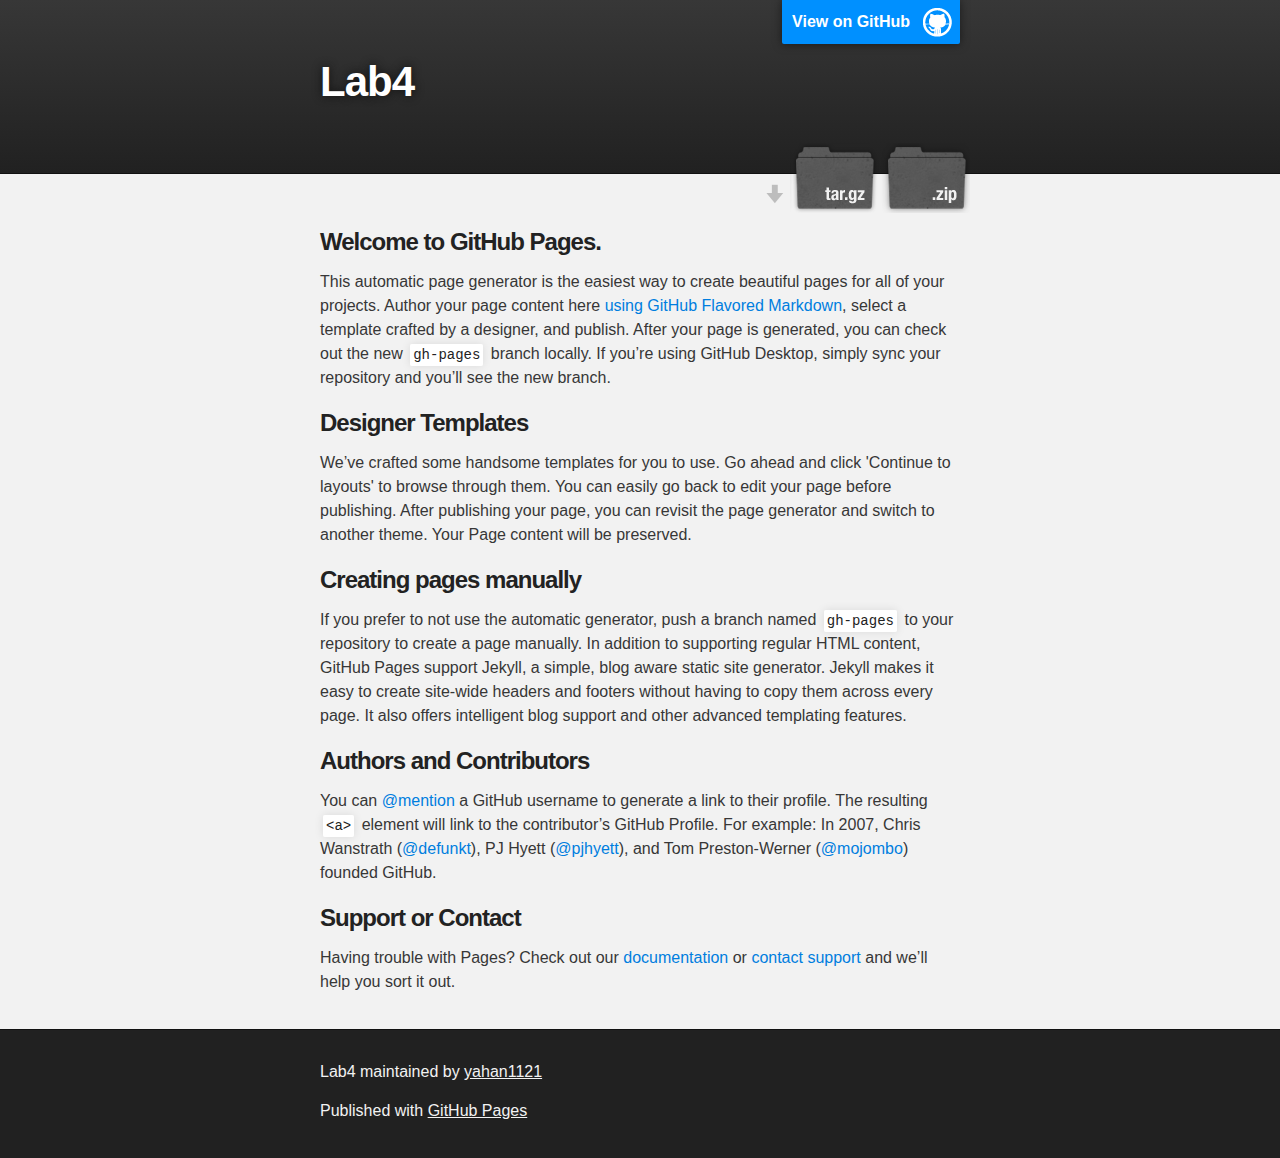
<file: index.html>
<!DOCTYPE html>
<html>

  <head>
    <meta charset='utf-8'>
    <meta http-equiv="X-UA-Compatible" content="chrome=1">
    <meta name="description" content="Lab4 : ">

    <link rel="stylesheet" type="text/css" media="screen" href="stylesheets/stylesheet.css">

    <title>Lab4</title>
  </head>

  <body>

    <!-- HEADER -->
    <div id="header_wrap" class="outer">
        <header class="inner">
          <a id="forkme_banner" href="https://github.com/yahan1121/Lab4">View on GitHub</a>

          <h1 id="project_title">Lab4</h1>
          <h2 id="project_tagline"></h2>

            <section id="downloads">
              <a class="zip_download_link" href="https://github.com/yahan1121/Lab4/zipball/master">Download this project as a .zip file</a>
              <a class="tar_download_link" href="https://github.com/yahan1121/Lab4/tarball/master">Download this project as a tar.gz file</a>
            </section>
        </header>
    </div>

    <!-- MAIN CONTENT -->
    <div id="main_content_wrap" class="outer">
      <section id="main_content" class="inner">
        <h3>
<a id="welcome-to-github-pages" class="anchor" href="#welcome-to-github-pages" aria-hidden="true"><span aria-hidden="true" class="octicon octicon-link"></span></a>Welcome to GitHub Pages.</h3>

<p>This automatic page generator is the easiest way to create beautiful pages for all of your projects. Author your page content here <a href="https://guides.github.com/features/mastering-markdown/">using GitHub Flavored Markdown</a>, select a template crafted by a designer, and publish. After your page is generated, you can check out the new <code>gh-pages</code> branch locally. If you’re using GitHub Desktop, simply sync your repository and you’ll see the new branch.</p>

<h3>
<a id="designer-templates" class="anchor" href="#designer-templates" aria-hidden="true"><span aria-hidden="true" class="octicon octicon-link"></span></a>Designer Templates</h3>

<p>We’ve crafted some handsome templates for you to use. Go ahead and click 'Continue to layouts' to browse through them. You can easily go back to edit your page before publishing. After publishing your page, you can revisit the page generator and switch to another theme. Your Page content will be preserved.</p>

<h3>
<a id="creating-pages-manually" class="anchor" href="#creating-pages-manually" aria-hidden="true"><span aria-hidden="true" class="octicon octicon-link"></span></a>Creating pages manually</h3>

<p>If you prefer to not use the automatic generator, push a branch named <code>gh-pages</code> to your repository to create a page manually. In addition to supporting regular HTML content, GitHub Pages support Jekyll, a simple, blog aware static site generator. Jekyll makes it easy to create site-wide headers and footers without having to copy them across every page. It also offers intelligent blog support and other advanced templating features.</p>

<h3>
<a id="authors-and-contributors" class="anchor" href="#authors-and-contributors" aria-hidden="true"><span aria-hidden="true" class="octicon octicon-link"></span></a>Authors and Contributors</h3>

<p>You can <a href="https://help.github.com/articles/basic-writing-and-formatting-syntax/#mentioning-users-and-teams" class="user-mention">@mention</a> a GitHub username to generate a link to their profile. The resulting <code>&lt;a&gt;</code> element will link to the contributor’s GitHub Profile. For example: In 2007, Chris Wanstrath (<a href="https://github.com/defunkt" class="user-mention">@defunkt</a>), PJ Hyett (<a href="https://github.com/pjhyett" class="user-mention">@pjhyett</a>), and Tom Preston-Werner (<a href="https://github.com/mojombo" class="user-mention">@mojombo</a>) founded GitHub.</p>

<h3>
<a id="support-or-contact" class="anchor" href="#support-or-contact" aria-hidden="true"><span aria-hidden="true" class="octicon octicon-link"></span></a>Support or Contact</h3>

<p>Having trouble with Pages? Check out our <a href="https://help.github.com/pages">documentation</a> or <a href="https://github.com/contact">contact support</a> and we’ll help you sort it out.</p>
      </section>
    </div>

    <!-- FOOTER  -->
    <div id="footer_wrap" class="outer">
      <footer class="inner">
        <p class="copyright">Lab4 maintained by <a href="https://github.com/yahan1121">yahan1121</a></p>
        <p>Published with <a href="https://pages.github.com">GitHub Pages</a></p>
      </footer>
    </div>

    

  </body>
</html>
</file>
<file: stylesheets/stylesheet.css>
/*******************************************************************************
Slate Theme for GitHub Pages
by Jason Costello, @jsncostello
*******************************************************************************/

@import url(github-light.css);

/*******************************************************************************
MeyerWeb Reset
*******************************************************************************/

html, body, div, span, applet, object, iframe,
h1, h2, h3, h4, h5, h6, p, blockquote, pre,
a, abbr, acronym, address, big, cite, code,
del, dfn, em, img, ins, kbd, q, s, samp,
small, strike, strong, sub, sup, tt, var,
b, u, i, center,
dl, dt, dd, ol, ul, li,
fieldset, form, label, legend,
table, caption, tbody, tfoot, thead, tr, th, td,
article, aside, canvas, details, embed,
figure, figcaption, footer, header, hgroup,
menu, nav, output, ruby, section, summary,
time, mark, audio, video {
  margin: 0;
  padding: 0;
  border: 0;
  font: inherit;
  vertical-align: baseline;
}

/* HTML5 display-role reset for older browsers */
article, aside, details, figcaption, figure,
footer, header, hgroup, menu, nav, section {
  display: block;
}

ol, ul {
  list-style: none;
}

table {
  border-collapse: collapse;
  border-spacing: 0;
}

/*******************************************************************************
Theme Styles
*******************************************************************************/

body {
  box-sizing: border-box;
  color:#373737;
  background: #212121;
  font-size: 16px;
  font-family: 'Myriad Pro', Calibri, Helvetica, Arial, sans-serif;
  line-height: 1.5;
  -webkit-font-smoothing: antialiased;
}

h1, h2, h3, h4, h5, h6 {
  margin: 10px 0;
  font-weight: 700;
  color:#222222;
  font-family: 'Lucida Grande', 'Calibri', Helvetica, Arial, sans-serif;
  letter-spacing: -1px;
}

h1 {
  font-size: 36px;
  font-weight: 700;
}

h2 {
  padding-bottom: 10px;
  font-size: 32px;
  background: url('../images/bg_hr.png') repeat-x bottom;
}

h3 {
  font-size: 24px;
}

h4 {
  font-size: 21px;
}

h5 {
  font-size: 18px;
}

h6 {
  font-size: 16px;
}

p {
  margin: 10px 0 15px 0;
}

footer p {
  color: #f2f2f2;
}

a {
  text-decoration: none;
  color: #007edf;
  text-shadow: none;

  transition: color 0.5s ease;
  transition: text-shadow 0.5s ease;
  -webkit-transition: color 0.5s ease;
  -webkit-transition: text-shadow 0.5s ease;
  -moz-transition: color 0.5s ease;
  -moz-transition: text-shadow 0.5s ease;
  -o-transition: color 0.5s ease;
  -o-transition: text-shadow 0.5s ease;
  -ms-transition: color 0.5s ease;
  -ms-transition: text-shadow 0.5s ease;
}

a:hover, a:focus {text-decoration: underline;}

footer a {
  color: #F2F2F2;
  text-decoration: underline;
}

em {
  font-style: italic;
}

strong {
  font-weight: bold;
}

img {
  position: relative;
  margin: 0 auto;
  max-width: 739px;
  padding: 5px;
  margin: 10px 0 10px 0;
  border: 1px solid #ebebeb;

  box-shadow: 0 0 5px #ebebeb;
  -webkit-box-shadow: 0 0 5px #ebebeb;
  -moz-box-shadow: 0 0 5px #ebebeb;
  -o-box-shadow: 0 0 5px #ebebeb;
  -ms-box-shadow: 0 0 5px #ebebeb;
}

p img {
  display: inline;
  margin: 0;
  padding: 0;
  vertical-align: middle;
  text-align: center;
  border: none;
}

pre, code {
  width: 100%;
  color: #222;
  background-color: #fff;

  font-family: Monaco, "Bitstream Vera Sans Mono", "Lucida Console", Terminal, monospace;
  font-size: 14px;

  border-radius: 2px;
  -moz-border-radius: 2px;
  -webkit-border-radius: 2px;
}

pre {
  width: 100%;
  padding: 10px;
  box-shadow: 0 0 10px rgba(0,0,0,.1);
  overflow: auto;
}

code {
  padding: 3px;
  margin: 0 3px;
  box-shadow: 0 0 10px rgba(0,0,0,.1);
}

pre code {
  display: block;
  box-shadow: none;
}

blockquote {
  color: #666;
  margin-bottom: 20px;
  padding: 0 0 0 20px;
  border-left: 3px solid #bbb;
}


ul, ol, dl {
  margin-bottom: 15px
}

ul {
  list-style-position: inside;
  list-style: disc;
  padding-left: 20px;
}

ol {
  list-style-position: inside;
  list-style: decimal;
  padding-left: 20px;
}

dl dt {
  font-weight: bold;
}

dl dd {
  padding-left: 20px;
  font-style: italic;
}

dl p {
  padding-left: 20px;
  font-style: italic;
}

hr {
  height: 1px;
  margin-bottom: 5px;
  border: none;
  background: url('../images/bg_hr.png') repeat-x center;
}

table {
  border: 1px solid #373737;
  margin-bottom: 20px;
  text-align: left;
 }

th {
  font-family: 'Lucida Grande', 'Helvetica Neue', Helvetica, Arial, sans-serif;
  padding: 10px;
  background: #373737;
  color: #fff;
 }

td {
  padding: 10px;
  border: 1px solid #373737;
 }

form {
  background: #f2f2f2;
  padding: 20px;
}

/*******************************************************************************
Full-Width Styles
*******************************************************************************/

.outer {
  width: 100%;
}

.inner {
  position: relative;
  max-width: 640px;
  padding: 20px 10px;
  margin: 0 auto;
}

#forkme_banner {
  display: block;
  position: absolute;
  top:0;
  right: 10px;
  z-index: 10;
  padding: 10px 50px 10px 10px;
  color: #fff;
  background: url('../images/blacktocat.png') #0090ff no-repeat 95% 50%;
  font-weight: 700;
  box-shadow: 0 0 10px rgba(0,0,0,.5);
  border-bottom-left-radius: 2px;
  border-bottom-right-radius: 2px;
}

#header_wrap {
  background: #212121;
  background: -moz-linear-gradient(top, #373737, #212121);
  background: -webkit-linear-gradient(top, #373737, #212121);
  background: -ms-linear-gradient(top, #373737, #212121);
  background: -o-linear-gradient(top, #373737, #212121);
  background: linear-gradient(top, #373737, #212121);
}

#header_wrap .inner {
  padding: 50px 10px 30px 10px;
}

#project_title {
  margin: 0;
  color: #fff;
  font-size: 42px;
  font-weight: 700;
  text-shadow: #111 0px 0px 10px;
}

#project_tagline {
  color: #fff;
  font-size: 24px;
  font-weight: 300;
  background: none;
  text-shadow: #111 0px 0px 10px;
}

#downloads {
  position: absolute;
  width: 210px;
  z-index: 10;
  bottom: -40px;
  right: 0;
  height: 70px;
  background: url('../images/icon_download.png') no-repeat 0% 90%;
}

.zip_download_link {
  display: block;
  float: right;
  width: 90px;
  height:70px;
  text-indent: -5000px;
  overflow: hidden;
  background: url(../images/sprite_download.png) no-repeat bottom left;
}

.tar_download_link {
  display: block;
  float: right;
  width: 90px;
  height:70px;
  text-indent: -5000px;
  overflow: hidden;
  background: url(../images/sprite_download.png) no-repeat bottom right;
  margin-left: 10px;
}

.zip_download_link:hover {
  background: url(../images/sprite_download.png) no-repeat top left;
}

.tar_download_link:hover {
  background: url(../images/sprite_download.png) no-repeat top right;
}

#main_content_wrap {
  background: #f2f2f2;
  border-top: 1px solid #111;
  border-bottom: 1px solid #111;
}

#main_content {
  padding-top: 40px;
}

#footer_wrap {
  background: #212121;
}



/*******************************************************************************
Small Device Styles
*******************************************************************************/

@media screen and (max-width: 480px) {
  body {
    font-size:14px;
  }

  #downloads {
    display: none;
  }

  .inner {
    min-width: 320px;
    max-width: 480px;
  }

  #project_title {
  font-size: 32px;
  }

  h1 {
    font-size: 28px;
  }

  h2 {
    font-size: 24px;
  }

  h3 {
    font-size: 21px;
  }

  h4 {
    font-size: 18px;
  }

  h5 {
    font-size: 14px;
  }

  h6 {
    font-size: 12px;
  }

  code, pre {
    min-width: 320px;
    max-width: 480px;
    font-size: 11px;
  }

}
</file>
